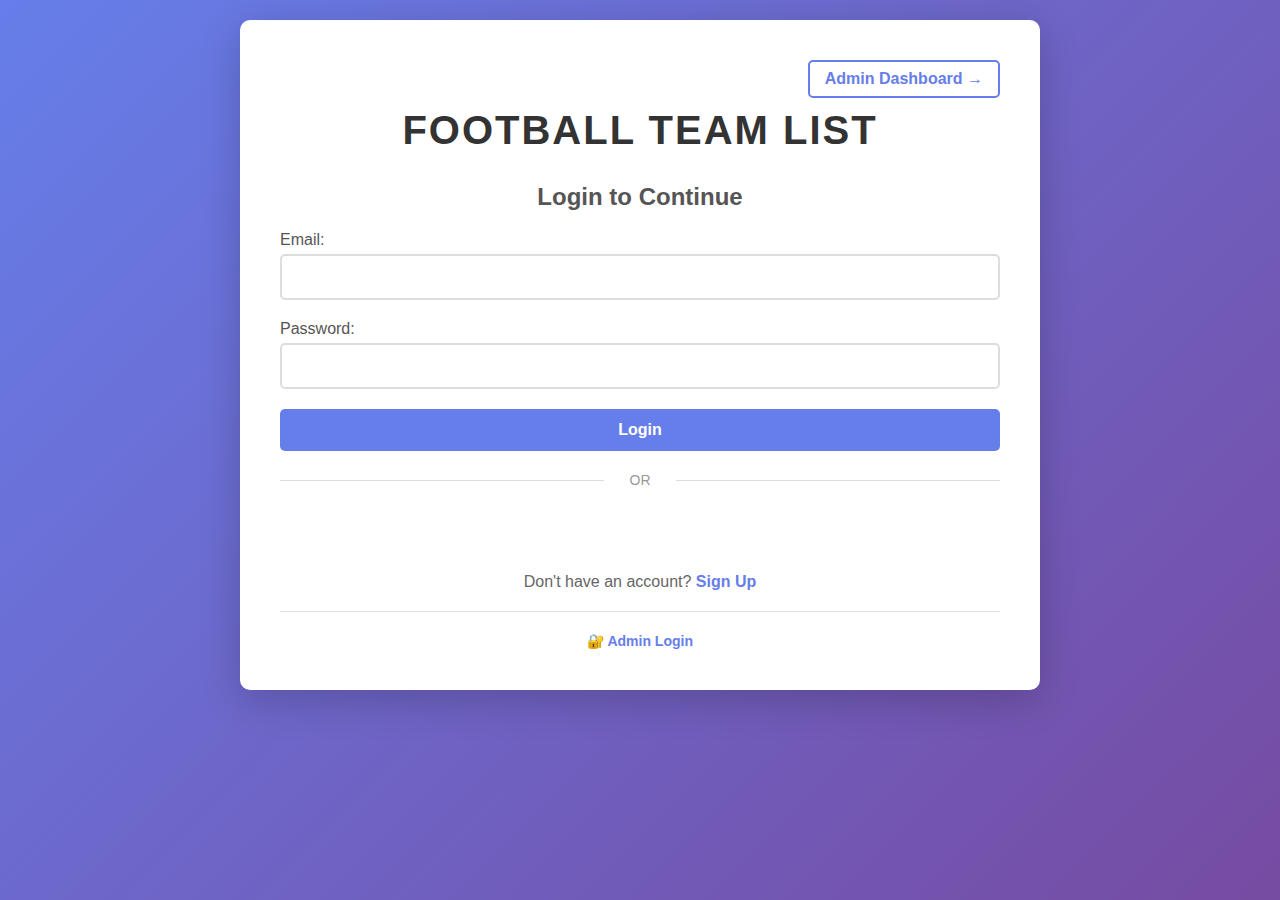
<file: index.html>
<!DOCTYPE html>
<html lang="en">
<head>
    <meta charset="UTF-8">
    <meta name="viewport" content="width=device-width, initial-scale=1.0">
    <title>Football Team List</title>
    <link rel="stylesheet" href="styles.css">
    
    <!-- Google Sign-In Library -->
    <script src="https://accounts.google.com/gsi/client" async defer></script>
</head>
<body>
    <div class="container">
        <div class="admin-link-container">
            <a href="admin.html" class="admin-link">Admin Dashboard →</a>
        </div>
        
        <h1>Football Team List</h1>
        
        <!-- Login Section -->
        <div class="login-section" id="loginSection">
            <h2>Login to Continue</h2>
            
            <form id="loginForm">
                <div class="form-group">
                    <label for="email">Email:</label>
                    <input type="email" id="email" name="email" required>
                </div>
                
                <div class="form-group">
                    <label for="password">Password:</label>
                    <input type="password" id="password" name="password" required>
                </div>
                
                <button type="submit" class="btn btn-primary">Login</button>
            </form>
            
            <div class="divider">
                <span>OR</span>
            </div>
            
            <!-- Google Sign-In Button -->
            <div id="googleButtonLogin" class="google-signin-container"></div>
            
            <p class="signup-link">
                Don't have an account? <a href="#" onclick="showSignup()">Sign Up</a>
            </p>
            
            <div class="admin-login-link">
                <a href="#" onclick="showAdminLogin()">🔐 Admin Login</a>
            </div>
        </div>
        
        <!-- Admin Login Section -->
        <div class="admin-login-section-inline" id="adminLoginSection" style="display: none;">
            <h2>Admin Login</h2>
            <p class="admin-subtitle">Access the Dashboard</p>
            
            <form id="adminLoginForm">
                <div class="form-group">
                    <label for="adminUsername">Admin Username:</label>
                    <input type="text" id="adminUsername" name="username" required autocomplete="username">
                </div>
                
                <div class="form-group">
                    <label for="adminPassword">Admin Password:</label>
                    <input type="password" id="adminPassword" name="password" required autocomplete="current-password">
                </div>
                
                <button type="submit" class="btn btn-primary">Login as Admin</button>
            </form>
            
            <div class="admin-info-box">
                <p><strong>Default:</strong> admin / admin123</p>
            </div>
            
            <p class="signup-link">
                <a href="#" onclick="showLogin()">← Back to User Login</a>
            </p>
        </div>
        
        <!-- Signup Section -->
        <div class="signup-section" id="signupSection" style="display: none;">
            <h2>Sign Up</h2>
            
            <form id="signupForm">
                <div class="form-group">
                    <label for="signupName">Full Name:</label>
                    <input type="text" id="signupName" name="name" required>
                </div>
                
                <div class="form-group">
                    <label for="signupEmail">Email:</label>
                    <input type="email" id="signupEmail" name="email" required>
                </div>
                
                <div class="form-group">
                    <label for="signupPassword">Password:</label>
                    <input type="password" id="signupPassword" name="password" required>
                </div>
                
                <button type="submit" class="btn btn-primary">Sign Up</button>
            </form>
            
            <div class="divider">
                <span>OR</span>
            </div>
            
            <!-- Google Sign-In Button -->
            <div id="googleButtonSignup" class="google-signin-container"></div>
            
            <p class="signup-link">
                Already have an account? <a href="#" onclick="showLogin()">Login</a>
            </p>
        </div>
        
        <!-- Team List Form -->
        <div class="team-form-section" id="teamFormSection" style="display: none;">
            <div class="user-info" id="userInfo" style="display: none;">
                <span id="userName"></span>
                <button class="btn-logout" onclick="logout()">Logout</button>
            </div>
            
            <h2>Enter Team Details</h2>
            
            <form id="teamForm">
                <div id="studentsContainer">
                    <!-- Student 1 -->
                    <div class="student-entry">
                        <h3>Student 1</h3>
                        <div class="form-group">
                            <label for="student1">Student Name:</label>
                            <input type="text" id="student1" name="student1" required>
                        </div>
                        <div class="form-group">
                            <label for="father1">Father's Name:</label>
                            <input type="text" id="father1" name="father1" required>
                        </div>
                    </div>
                    
                    <!-- Student 2 -->
                    <div class="student-entry">
                        <h3>Student 2</h3>
                        <div class="form-group">
                            <label for="student2">Student Name:</label>
                            <input type="text" id="student2" name="student2" required>
                        </div>
                        <div class="form-group">
                            <label for="father2">Father's Name:</label>
                            <input type="text" id="father2" name="father2" required>
                        </div>
                    </div>
                    
                    <!-- Student 3 -->
                    <div class="student-entry">
                        <h3>Student 3</h3>
                        <div class="form-group">
                            <label for="student3">Student Name:</label>
                            <input type="text" id="student3" name="student3" required>
                        </div>
                        <div class="form-group">
                            <label for="father3">Father's Name:</label>
                            <input type="text" id="father3" name="father3" required>
                        </div>
                    </div>
                    
                    <!-- Student 4 -->
                    <div class="student-entry">
                        <h3>Student 4</h3>
                        <div class="form-group">
                            <label for="student4">Student Name:</label>
                            <input type="text" id="student4" name="student4" required>
                        </div>
                        <div class="form-group">
                            <label for="father4">Father's Name:</label>
                            <input type="text" id="father4" name="father4" required>
                        </div>
                    </div>
                    
                    <!-- Student 5 -->
                    <div class="student-entry">
                        <h3>Student 5</h3>
                        <div class="form-group">
                            <label for="student5">Student Name:</label>
                            <input type="text" id="student5" name="student5" required>
                        </div>
                        <div class="form-group">
                            <label for="father5">Father's Name:</label>
                            <input type="text" id="father5" name="father5" required>
                        </div>
                    </div>
                    
                    <!-- Student 6 -->
                    <div class="student-entry">
                        <h3>Student 6</h3>
                        <div class="form-group">
                            <label for="student6">Student Name:</label>
                            <input type="text" id="student6" name="student6" required>
                        </div>
                        <div class="form-group">
                            <label for="father6">Father's Name:</label>
                            <input type="text" id="father6" name="father6" required>
                        </div>
                    </div>
                    
                    <!-- Student 7 -->
                    <div class="student-entry">
                        <h3>Student 7</h3>
                        <div class="form-group">
                            <label for="student7">Student Name:</label>
                            <input type="text" id="student7" name="student7" required>
                        </div>
                        <div class="form-group">
                            <label for="father7">Father's Name:</label>
                            <input type="text" id="father7" name="father7" required>
                        </div>
                    </div>
                    
                    <!-- Student 8 -->
                    <div class="student-entry">
                        <h3>Student 8</h3>
                        <div class="form-group">
                            <label for="student8">Student Name:</label>
                            <input type="text" id="student8" name="student8" required>
                        </div>
                        <div class="form-group">
                            <label for="father8">Father's Name:</label>
                            <input type="text" id="father8" name="father8" required>
                        </div>
                    </div>
                    
                    <!-- Student 9 -->
                    <div class="student-entry">
                        <h3>Student 9</h3>
                        <div class="form-group">
                            <label for="student9">Student Name:</label>
                            <input type="text" id="student9" name="student9" required>
                        </div>
                        <div class="form-group">
                            <label for="father9">Father's Name:</label>
                            <input type="text" id="father9" name="father9" required>
                        </div>
                    </div>
                    
                    <!-- Student 10 -->
                    <div class="student-entry">
                        <h3>Student 10</h3>
                        <div class="form-group">
                            <label for="student10">Student Name:</label>
                            <input type="text" id="student10" name="student10" required>
                        </div>
                        <div class="form-group">
                            <label for="father10">Father's Name:</label>
                            <input type="text" id="father10" name="father10" required>
                        </div>
                    </div>
                </div>
                
                <button type="submit" class="btn btn-primary btn-submit">Submit Team List</button>
            </form>
        </div>
    </div>
    
    <!-- Google One Tap Configuration -->
    <div id="g_id_onload"
         data-client_id=""
         data-callback="handleGoogleSignIn"
         data-auto_prompt="false">
    </div>
    
    <script src="config.js"></script>
    <script src="script.js"></script>
</body>
</html>
</file>
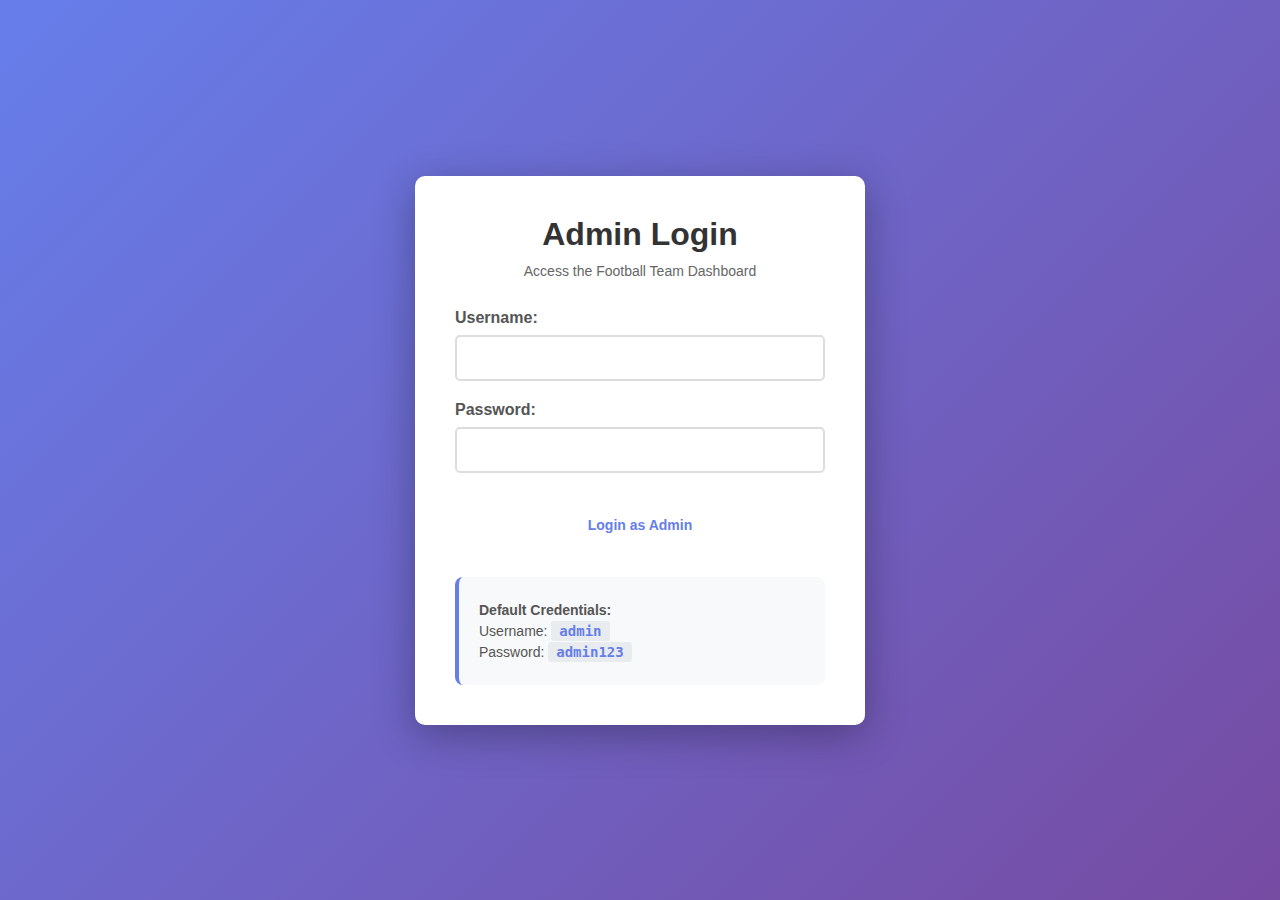
<file: admin.html>
<!DOCTYPE html>
<html lang="en">
<head>
    <meta charset="UTF-8">
    <meta name="viewport" content="width=device-width, initial-scale=1.0">
    <title>Admin Dashboard - Football Team List</title>
    <link rel="stylesheet" href="admin-styles.css">
    <link rel="shortcut icon" href="images/favicon.ico" type="image/x-icon">
</head>
<body>
    <!-- Admin Login Section -->
    <div class="admin-login-section" id="adminLoginSection">
        <div class="admin-login-container">
            <h1>Admin Login</h1>
            <p class="admin-subtitle">Access the Football Team Dashboard</p>
            
            <form id="adminLoginForm">
                <div class="form-group">
                    <label for="adminUsername">Username:</label>
                    <input type="text" id="adminUsername" name="username" required autocomplete="username">
                </div>
                
                <div class="form-group">
                    <label for="adminPassword">Password:</label>
                    <input type="password" id="adminPassword" name="password" required autocomplete="current-password">
                </div>
                
                <button type="submit" class="btn btn-primary">Login as Admin</button>
            </form>
            
            <div class="admin-info">
                <p><strong>Default Credentials:</strong></p>
                <p>Username: <code>admin</code></p>
                <p>Password: <code>admin123</code></p>
            </div>
        </div>
    </div>

    <!-- Admin Dashboard (Hidden until login) -->
    <div class="dashboard-wrapper" id="adminDashboard" style="display: none;">
        <!-- Dashboard Header -->
        <header class="dashboard-header">
            <div class="header-left">
                <h1>⚽ Admin Dashboard</h1>
                <p class="header-subtitle">Football Team Management</p>
            </div>
            <div class="header-actions">
                <span class="admin-user" id="adminUserName"></span>
                <button class="btn btn-secondary" onclick="clearAllData()">Clear All Data</button>
                <button class="btn btn-primary" onclick="exportData()">Export Data</button>
                <button class="btn btn-logout" onclick="adminLogout()">Logout</button>
            </div>
        </header>
        
        <!-- Main Dashboard Content -->
        <div class="dashboard-container">
            <!-- Statistics Section -->
            <div class="stats-section">
                <div class="stat-card">
                    <div class="stat-icon">📊</div>
                    <div class="stat-content">
                        <h3>Total Submissions</h3>
                        <p class="stat-number" id="totalSubmissions">0</p>
                    </div>
                </div>
                <div class="stat-card">
                    <div class="stat-icon">👥</div>
                    <div class="stat-content">
                        <h3>Total Students</h3>
                        <p class="stat-number" id="totalStudents">0</p>
                    </div>
                </div>
                <div class="stat-card">
                    <div class="stat-icon">📅</div>
                    <div class="stat-content">
                        <h3>Latest Submission</h3>
                        <p class="stat-number" id="latestSubmission">-</p>
                    </div>
                </div>
            </div>
            
            <!-- Submissions Section -->
            <div class="submissions-section">
                <div class="section-header">
                    <h2>📋 Submitted Team Lists</h2>
                    <div class="section-actions">
                        <button class="btn-refresh" onclick="loadSubmissions()" title="Refresh">🔄</button>
                    </div>
                </div>
                <div id="submissionsContainer">
                    <p class="no-data">No submissions yet. Waiting for team data...</p>
                </div>
            </div>
        </div>
    </div>
    
    <script src="admin-script.js"></script>
</body>
</html>
</file>
<file: styles.css>
* {
    margin: 0;
    padding: 0;
    box-sizing: border-box;
}

body {
    font-family: 'Segoe UI', Tahoma, Geneva, Verdana, sans-serif;
    background: linear-gradient(135deg, #667eea 0%, #764ba2 100%);
    min-height: 100vh;
    padding: 20px;
}

.container {
    max-width: 800px;
    margin: 0 auto;
    background: white;
    border-radius: 10px;
    box-shadow: 0 10px 40px rgba(0, 0, 0, 0.2);
    padding: 40px;
}

h1 {
    text-align: center;
    color: #333;
    margin-bottom: 30px;
    font-size: 2.5em;
    text-transform: uppercase;
    letter-spacing: 2px;
}

h2 {
    color: #555;
    margin-bottom: 20px;
    text-align: center;
}

h3 {
    color: #667eea;
    margin-bottom: 15px;
    font-size: 1.2em;
}

.form-group {
    margin-bottom: 20px;
}

.form-group label {
    display: block;
    margin-bottom: 5px;
    color: #555;
    font-weight: 500;
}

.form-group input {
    width: 100%;
    padding: 12px;
    border: 2px solid #ddd;
    border-radius: 5px;
    font-size: 16px;
    transition: border-color 0.3s;
}

.form-group input:focus {
    outline: none;
    border-color: #667eea;
}

.btn {
    width: 100%;
    padding: 12px;
    border: none;
    border-radius: 5px;
    font-size: 16px;
    font-weight: 600;
    cursor: pointer;
    transition: all 0.3s;
}

.btn-primary {
    background: #667eea;
    color: white;
}

.btn-primary:hover {
    background: #5568d3;
    transform: translateY(-2px);
    box-shadow: 0 5px 15px rgba(102, 126, 234, 0.4);
}

.btn-google {
    background: white;
    color: #555;
    border: 2px solid #ddd;
    display: flex;
    align-items: center;
    justify-content: center;
    gap: 10px;
}

.btn-google:hover {
    background: #f8f8f8;
    border-color: #667eea;
}

.btn-google img {
    width: 20px;
    height: 20px;
}

.google-signin-container {
    display: flex;
    justify-content: center;
    align-items: center;
    width: 100%;
    min-height: 44px;
}

.divider {
    text-align: center;
    margin: 20px 0;
    position: relative;
}

.divider::before,
.divider::after {
    content: '';
    position: absolute;
    top: 50%;
    width: 45%;
    height: 1px;
    background: #ddd;
}

.divider::before {
    left: 0;
}

.divider::after {
    right: 0;
}

.divider span {
    background: white;
    padding: 0 10px;
    color: #999;
    font-size: 14px;
}

.signup-link {
    text-align: center;
    margin-top: 20px;
    color: #666;
}

.signup-link a {
    color: #667eea;
    text-decoration: none;
    font-weight: 600;
}

.signup-link a:hover {
    text-decoration: underline;
}

.student-entry {
    background: #f8f9fa;
    padding: 20px;
    border-radius: 8px;
    margin-bottom: 20px;
    border-left: 4px solid #667eea;
}

.btn-submit {
    margin-top: 30px;
    font-size: 18px;
    padding: 15px;
}

@media (max-width: 768px) {
    .container {
        padding: 20px;
    }
    
    h1 {
        font-size: 1.8em;
    }
}

.user-info {
    display: flex;
    justify-content: space-between;
    align-items: center;
    background: #f0f4ff;
    padding: 15px 20px;
    border-radius: 8px;
    margin-bottom: 20px;
    border: 2px solid #667eea;
}

.user-info span {
    color: #333;
    font-weight: 600;
}

.btn-logout {
    background: #e74c3c;
    color: white;
    border: none;
    padding: 8px 20px;
    border-radius: 5px;
    cursor: pointer;
    font-weight: 600;
    transition: all 0.3s;
}

.btn-logout:hover {
    background: #c0392b;
    transform: translateY(-2px);
}

.btn-google {
    position: relative;
}

.btn-google:disabled {
    opacity: 0.7;
    cursor: not-allowed;
}


.admin-link-container {
    text-align: right;
    margin-bottom: 10px;
}

.admin-link {
    display: inline-block;
    color: #667eea;
    text-decoration: none;
    font-weight: 600;
    padding: 8px 15px;
    border: 2px solid #667eea;
    border-radius: 5px;
    transition: all 0.3s;
}

.admin-link:hover {
    background: #667eea;
    color: white;
    transform: translateX(5px);
}


.admin-login-link {
    text-align: center;
    margin-top: 20px;
    padding-top: 20px;
    border-top: 1px solid #ddd;
}

.admin-login-link a {
    color: #667eea;
    text-decoration: none;
    font-weight: 600;
    font-size: 14px;
    display: inline-flex;
    align-items: center;
    gap: 5px;
}

.admin-login-link a:hover {
    text-decoration: underline;
}

.admin-login-section-inline {
    background: white;
    padding: 30px;
    border-radius: 10px;
}

.admin-login-section-inline h2 {
    color: #667eea;
    margin-bottom: 5px;
}

.admin-subtitle {
    text-align: center;
    color: #666;
    font-size: 14px;
    margin-bottom: 25px;
}

.admin-info-box {
    background: #f0f4ff;
    padding: 12px;
    border-radius: 5px;
    text-align: center;
    margin-top: 15px;
    border: 1px solid #667eea;
}

.admin-info-box p {
    margin: 0;
    color: #667eea;
    font-size: 13px;
    font-weight: 600;
}
</file>
<file: admin-styles.css>
* {
    margin: 0;
    padding: 0;
    box-sizing: border-box;
}

body {
    font-family: 'Segoe UI', Tahoma, Geneva, Verdana, sans-serif;
    background: #f5f7fa;
    min-height: 100vh;
    margin: 0;
    padding: 0;
}

.dashboard-wrapper {
    min-height: 100vh;
    display: flex;
    flex-direction: column;
}

.dashboard-container {
    max-width: 1400px;
    margin: 0 auto;
    padding: 20px;
    width: 100%;
    flex: 1;
}

.dashboard-header {
    background: linear-gradient(135deg, #667eea 0%, #764ba2 100%);
    color: white;
    padding: 25px 40px;
    display: flex;
    justify-content: space-between;
    align-items: center;
    box-shadow: 0 2px 10px rgba(0, 0, 0, 0.1);
    position: sticky;
    top: 0;
    z-index: 100;
}

.header-left h1 {
    font-size: 1.8em;
    letter-spacing: 1px;
    margin: 0;
    margin-bottom: 5px;
}

.header-subtitle {
    font-size: 0.9em;
    opacity: 0.9;
    margin: 0;
}

.header-actions {
    display: flex;
    gap: 10px;
}

.btn {
    padding: 10px 20px;
    border: none;
    border-radius: 5px;
    font-size: 14px;
    font-weight: 600;
    cursor: pointer;
    transition: all 0.3s;
}

.btn-primary {
    background: white;
    color: #667eea;
}

.btn-primary:hover {
    transform: translateY(-2px);
    box-shadow: 0 5px 15px rgba(255, 255, 255, 0.3);
}

.btn-secondary {
    background: rgba(255, 255, 255, 0.2);
    color: white;
    border: 2px solid white;
}

.btn-secondary:hover {
    background: rgba(255, 255, 255, 0.3);
}

.btn-danger {
    background: #e74c3c;
    color: white;
    padding: 8px 15px;
    font-size: 13px;
}

.btn-danger:hover {
    background: #c0392b;
}

.stats-section {
    display: grid;
    grid-template-columns: repeat(auto-fit, minmax(280px, 1fr));
    gap: 20px;
    margin-bottom: 30px;
}

.stat-card {
    background: white;
    padding: 25px;
    border-radius: 12px;
    box-shadow: 0 2px 10px rgba(0, 0, 0, 0.08);
    display: flex;
    align-items: center;
    gap: 20px;
    transition: transform 0.3s, box-shadow 0.3s;
}

.stat-card:hover {
    transform: translateY(-5px);
    box-shadow: 0 5px 20px rgba(102, 126, 234, 0.2);
}

.stat-icon {
    font-size: 3em;
    line-height: 1;
}

.stat-content {
    flex: 1;
}

.stat-card h3 {
    color: #666;
    font-size: 13px;
    text-transform: uppercase;
    letter-spacing: 1px;
    margin: 0 0 8px 0;
    font-weight: 600;
}

.stat-number {
    font-size: 2.5em;
    font-weight: bold;
    color: #667eea;
    margin: 0;
    line-height: 1;
}

.submissions-section {
    background: white;
    padding: 30px;
    border-radius: 12px;
    box-shadow: 0 2px 10px rgba(0, 0, 0, 0.08);
}

.section-header {
    display: flex;
    justify-content: space-between;
    align-items: center;
    margin-bottom: 25px;
    padding-bottom: 15px;
    border-bottom: 2px solid #f0f0f0;
}

.section-header h2 {
    color: #333;
    margin: 0;
    font-size: 1.5em;
}

.section-actions {
    display: flex;
    gap: 10px;
}

.btn-refresh {
    background: #f8f9fa;
    border: 2px solid #e9ecef;
    padding: 8px 12px;
    border-radius: 5px;
    cursor: pointer;
    font-size: 1.2em;
    transition: all 0.3s;
}

.btn-refresh:hover {
    background: #667eea;
    border-color: #667eea;
    transform: rotate(180deg);
}

.no-data {
    text-align: center;
    color: #999;
    padding: 40px;
    font-size: 16px;
}

.submission-card {
    background: #f8f9fa;
    border: 2px solid #e9ecef;
    border-radius: 8px;
    padding: 20px;
    margin-bottom: 20px;
    transition: all 0.3s;
}

.submission-card:hover {
    border-color: #667eea;
    box-shadow: 0 5px 15px rgba(102, 126, 234, 0.1);
}

.submission-header {
    display: flex;
    justify-content: space-between;
    align-items: center;
    margin-bottom: 20px;
    padding-bottom: 15px;
    border-bottom: 2px solid #dee2e6;
}

.submission-info {
    display: flex;
    gap: 20px;
    align-items: center;
}

.submission-id {
    font-weight: bold;
    color: #667eea;
    font-size: 1.1em;
}

.submission-time {
    color: #666;
    font-size: 0.9em;
}

.students-grid {
    display: grid;
    grid-template-columns: repeat(auto-fill, minmax(300px, 1fr));
    gap: 15px;
}

.student-item {
    background: white;
    padding: 15px;
    border-radius: 5px;
    border-left: 4px solid #667eea;
}

.student-number {
    font-weight: bold;
    color: #667eea;
    margin-bottom: 8px;
}

.student-detail {
    margin-bottom: 5px;
    color: #555;
}

.student-detail strong {
    color: #333;
}

@media (max-width: 768px) {
    .dashboard-header {
        flex-direction: column;
        gap: 15px;
        padding: 20px;
    }
    
    .header-left {
        text-align: center;
        width: 100%;
    }
    
    .header-left h1 {
        font-size: 1.5em;
    }
    
    .header-actions {
        flex-direction: column;
        width: 100%;
        gap: 10px;
    }
    
    .btn {
        width: 100%;
    }
    
    .admin-user {
        width: 100%;
        text-align: center;
    }
    
    .stats-section {
        grid-template-columns: 1fr;
    }
    
    .stat-card {
        justify-content: center;
    }
    
    .section-header {
        flex-direction: column;
        gap: 15px;
        align-items: flex-start;
    }
    
    .students-grid {
        grid-template-columns: 1fr;
    }
    
    .dashboard-container {
        padding: 15px;
    }
}


/* Admin Login Styles */
.admin-login-section {
    min-height: 100vh;
    display: flex;
    justify-content: center;
    align-items: center;
    background: linear-gradient(135deg, #667eea 0%, #764ba2 100%);
    padding: 20px;
}

.admin-login-container {
    background: white;
    padding: 40px;
    border-radius: 10px;
    box-shadow: 0 10px 40px rgba(0, 0, 0, 0.3);
    max-width: 450px;
    width: 100%;
}

.admin-login-container h1 {
    text-align: center;
    color: #333;
    margin-bottom: 10px;
    font-size: 2em;
}

.admin-subtitle {
    text-align: center;
    color: #666;
    margin-bottom: 30px;
    font-size: 14px;
}

.admin-login-container .form-group {
    margin-bottom: 20px;
}

.admin-login-container .form-group label {
    display: block;
    margin-bottom: 8px;
    color: #555;
    font-weight: 600;
}

.admin-login-container .form-group input {
    width: 100%;
    padding: 12px;
    border: 2px solid #ddd;
    border-radius: 5px;
    font-size: 16px;
    transition: border-color 0.3s;
}

.admin-login-container .form-group input:focus {
    outline: none;
    border-color: #667eea;
}

.admin-login-container .btn {
    width: 100%;
    padding: 14px;
    margin-top: 10px;
}

.admin-info {
    margin-top: 30px;
    padding: 20px;
    background: #f8f9fa;
    border-radius: 8px;
    border-left: 4px solid #667eea;
}

.admin-info p {
    margin: 5px 0;
    color: #555;
    font-size: 14px;
}

.admin-info code {
    background: #e9ecef;
    padding: 2px 8px;
    border-radius: 3px;
    color: #667eea;
    font-weight: 600;
}

.admin-user {
    color: white;
    font-weight: 600;
    margin-right: 15px;
    padding: 8px 15px;
    background: rgba(255, 255, 255, 0.2);
    border-radius: 5px;
}

.btn-logout {
    background: #e74c3c;
    color: white;
    padding: 10px 20px;
    border: none;
    border-radius: 5px;
    font-size: 14px;
    font-weight: 600;
    cursor: pointer;
    transition: all 0.3s;
}

.btn-logout:hover {
    background: #c0392b;
    transform: translateY(-2px);
}

@media (max-width: 768px) {
    .admin-login-container {
        padding: 30px 20px;
    }
    
    .admin-user {
        display: block;
        margin-bottom: 10px;
        text-align: center;
    }
}
</file>
